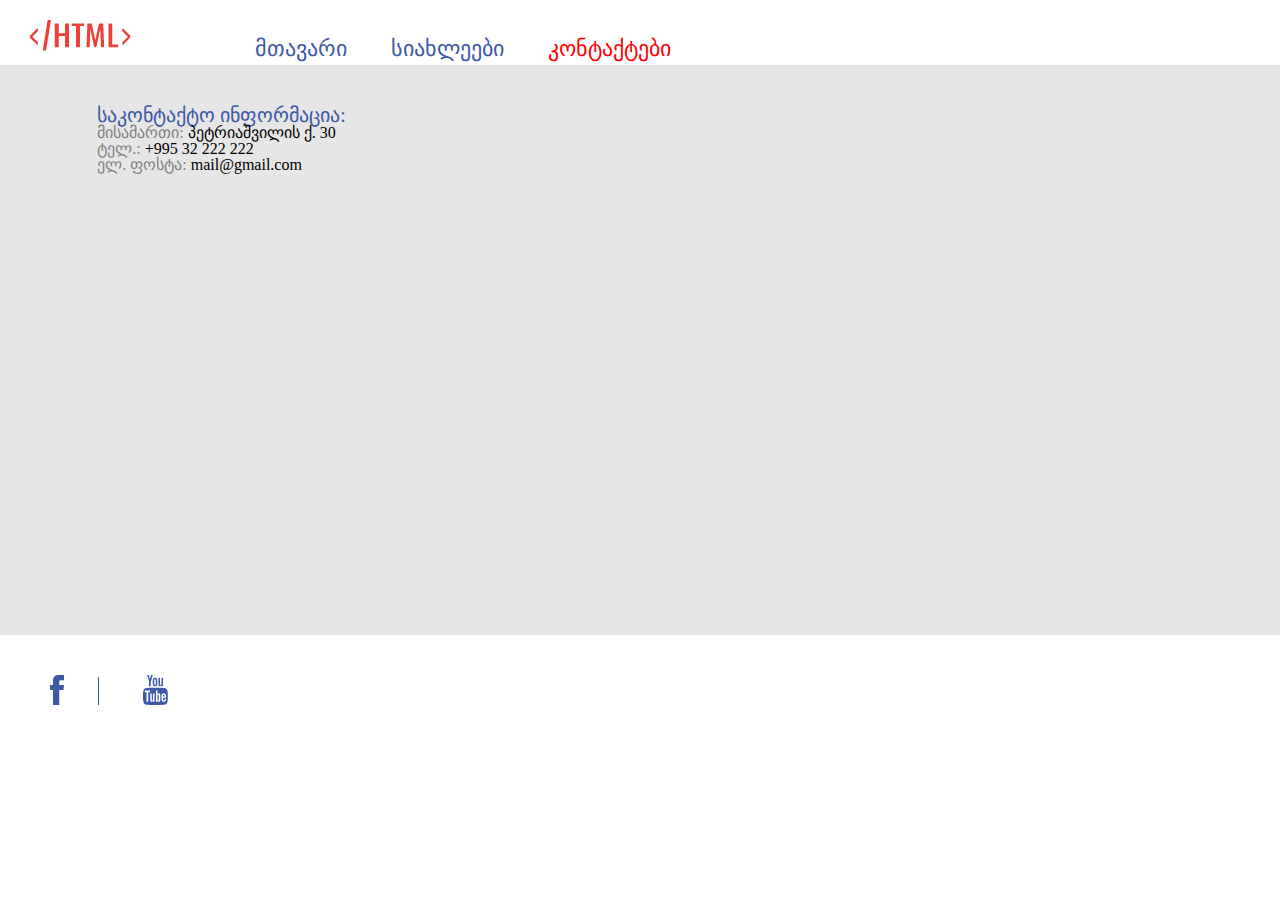
<file: pages/contacts.html>
<!DOCTYPE html>
<html>

<head>
    <link rel="stylesheet" href="../css/reset.css">
    <link rel="stylesheet" href="../css/styles.css">
    <title>კონტაქტები</title>
</head>

<body>
    <header>
        <div class="html">
            <img src="../images/Group 6.png" alt="HTML logo">
        </div>
        <nav class="nav">
            <ul>
                <li><a class=" ancher" href="../index.html">მთავარი</a></li>
                <li> <a href="../pages/news.html" class="ancher">სიახლეები</a></li>
                <li class="red ancher">კონტაქტები</li>
            </ul>

        </nav>
    </header>

    <section>
        <div class="bg">
            <div class="bb">

                <span class="df">საკონტაქტო ინფორმაცია:<br></span>
                <span class="fd">მისამართი:</span> პეტრიაშვილის ქ. 30<br>
                <span class="fd">ტელ.:</span> +995 32 222 222<br>
                <span class="fd">ელ. ფოსტა:</span> mail@gmail.com<br>

            </div>

            <div class="ht">
                <iframe
                    src="
        https://www.google.com/maps/embed?pb=!1m14!1m8!1m3!1d11912.47426315047!2d44.7846337!3d41.7179603!3m2!1i1024!2i768!4f13.1!3m3!1m2!1s0x0%3A0xced15c2c7992ceb5!2sGeoLab!5e0!3m2!1sen!2sge!4v1670968139591!5m2!1sen!2sge"
                    width="600" height="450" style="border:0;" allowfullscreen="" loading="lazy"
                    referrerpolicy="no-referrer-when-downgrade"></iframe>
            </div>
        </div>
    </section>

    <footer>
        <div>
            <img class="uu" src="../images/fb.svg" alt="facebook logo">
            <div class="line2"></div>
            <img class="pp" src="../images/Path 11.png" alt="YouTube logo">
        </div>
    </footer>
</body>

</html>
</file>
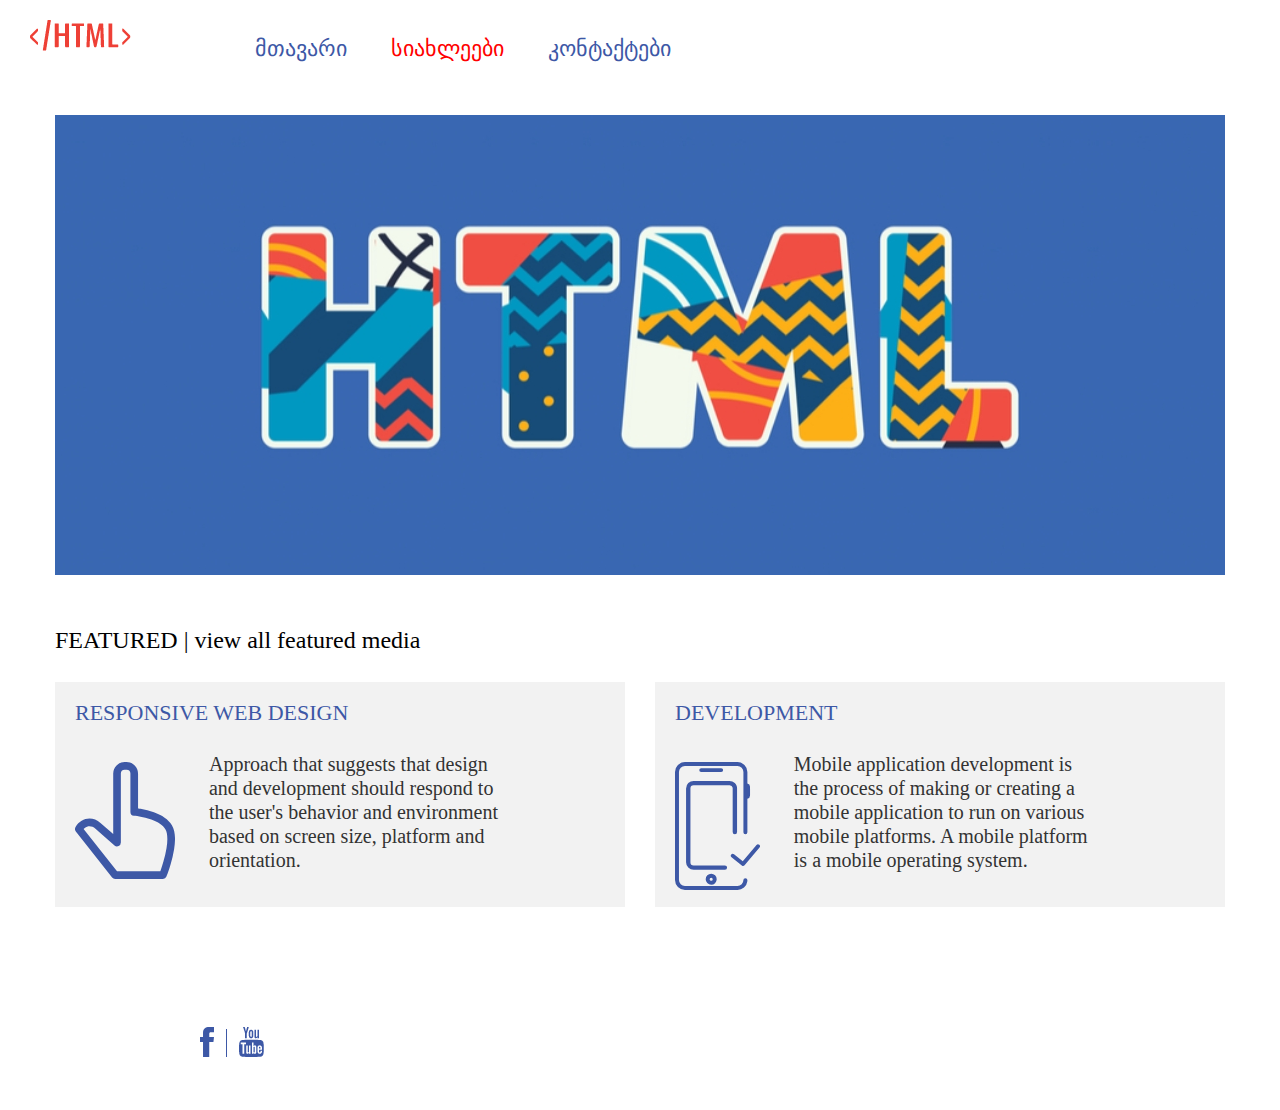
<file: pages/news.html>
<!DOCTYPE html>
<html>

<head>
    <link rel="stylesheet" href="../css/reset.css">
    <link rel="stylesheet" href="../css/styles.css">
    <title>სიახლეები</title>
</head>

<body>
    <header>
        <div class="html">
            <img src="../images/Group 6.png" alt="HTML logo">
        </div>
        <nav class="nav">
            <ul>
                <li><a class=" ancher" href="../index.html">მთავარი</a></li>
                <li class=" red ancher">სიახლეები</li>
                <li> <a href="contacts.html" class="ancher">კონტაქტები</a></li>
            </ul>

        </nav>
    </header>

    <section class="sec-1">
        <div class="container">
            <img src="../images/banner-img.jpg" alt="banner html">
        </div>
    </section>

    <section class="sec-2">
        <div class="container">
            <h2 class="tt">FEATURED | view all featured media</h2>
            <div card="card-wraper">
                <div class="card-left">
                    <h3 class="ff">RESPONSIVE WEB DESIGN</h3>
                    <img class="rr" src="../images/Path 29.svg" alt="finger">
                    <p class="hh">
                        Approach that suggests that design and development should
                        respond to the user's behavior and environment based on screen size,
                        platform and orientation.
                    </p>
                </div>

                <div class="card-right">
                    <h3 class="ff"> DEVELOPMENT</h3>
                    <img class="rr" src="../images/Path 28.svg" alt="something">
                    <p class="hh"> Mobile application development is the process of making or creating
                        a mobile application to run on various mobile platforms.
                        A mobile platform is a mobile operating system.
                    </p>
                </div>
            </div>
        </div>

    </section>

    <footer>
        <div>
            <img class="vv" src="../images/fb.svg" alt="facebook logo">
            <div class="line"></div>
            <img class="dd" src="../images/Path 11.png" alt="YouTube logo">
        </div>
    </footer>
</body>

</html>
</file>
<file: css/styles.css>
.html {
    margin: 20px 40px 5px 30px;
    display: inline-block;
}

.nav {
    margin: 5px 40px;
    display: inline-block;

}

li {
    display: inline-block;
    vertical-align: top;
}

.ancher {
    color: #3D58A6;
    font-size: 22px;
    margin-left: 40px;
}

.red {
    color: red;
}

article {
    width: 1170 px;
    margin: 0 auto;
}

.box1 {
    width: 56px;
    height: 56px;
    display: inline-block;
    vertical-align: top;
    font-size: 37px;
    padding: 10px;
    margin: 100px 0px 0px 30px;
    background-color: #3D58A6;
}

.h2 {
    font-size: 22px;
    color: #3D58A6;
    margin: 0px 0px 15px 30px;
}

.lorem {
    font-size: 20px;
    margin: 0px 0px 30px 30px;
}

.space {
    width: 1170px;
    display: inline-block;

}

.image {
    display: inline-block;
    vertical-align: top;
    margin-left: 30px;

}

.first {
    display: inline-block;
    vertical-align: top;
    width: 950px;
}

.aa {
    margin: 40px 0px 20px 30px;
}

.qq {
    display: inline-block;
    font-size: 22px;
    margin-left: 40px;
    margin-top: 20px;
}





/* //NEWS// */

.sec-1 {
    margin-bottom: 50px;
    margin-top: 50px;

}

.sec-2 {
    margin-bottom: 120px;

}

.container {
    width: 1170px;
    margin: 0 auto;
}

.tt {
    font-size: 24px;
    margin-bottom: 30px;
    font-family: 'Playfair Display', serif;

}

.card-left,
.card-right {
    width: 570px;
    height: 225px;
    background-color: #F2F2F2;
    display: inline-block;
    vertical-align: top;
}

.card-left {
    margin-right: 26px;
}

.ff {
    font-size: 22px;
    font-family: 'Playfair Display', serif;
    font-weight: 400;
    color: #3d58a6;
    margin: 20px 0 18px 20px;
}

.hh {
    font-size: 20px;
    font-family: 'Playfair Display', serif;
    font-weight: 400;
    color: #333333;
    width: 300px;
    display: inline-block;
    vertical-align: top;
    line-height: 120%;
    margin: 10px 0px 0px 30px;
}

.rr {
    margin-top: 20px;
    margin-left: 20px;
    display: inline-block;
    vertical-align: top;

}

.vv {
    display: inline-block;
    margin: 0px 0px 50px 200px;
}

.dd {
    display: inline-block;
    margin: 0px 0px 50px 8px;
}

.line {
    display: inline-block;
    width: 1px;
    height: 28px;
    background-color: #3D58A6;
    margin: 0px 0px 50px 8px;

}


/* //  CONTACTS // */

.bg {
    width: 100%;
    height: 570px;
    background-color: #E6E6E6;
    display: inline-block;
}

.bb {
    width: 261px;
    height: 98px;
    display: inline-block;
    vertical-align: top;
    margin: 40px 0px 0px 97.3px;

}

.ht {
    width: 848px;
    display: inline-block;
    vertical-align: top;
    margin: 40px 0px 100px 40px;

}



.uu {
    display: inline-block;
    margin: 40px 30px 40px 50px;
}

.pp {
    display: inline-block;
    margin: 40px 0px;
}

.line2 {
    display: inline-block;
    width: 1px;
    height: 28px;
    background-color: #3D58A6;
    margin: 40px 40px 40px 0px;
}

.df {
    color: #3D58A6;
    font-size: 20px;

}

.fd {
    color: #808080;
}

/* FONTS */
.qart {
    font-family: "Arial GEO", sans-serif;
    font-size: 24px;
    font-weight: 700;
    line-height: 30px;
}

.nmtavr {
    font-family: "BPG Nino Mtavruli", sans-serif;
    font-weight: 400;
    letter-spacing: 10px;
    word-spacing: 20px;
    font-style: italic;
}

.eng1 {
    font-family: 'Chivo Mono', monospace;
    font-weight: 700;

}

.eng2 {
    font-family: 'Roboto', sans-serif;
    font-weight: 100;

}
</file>
